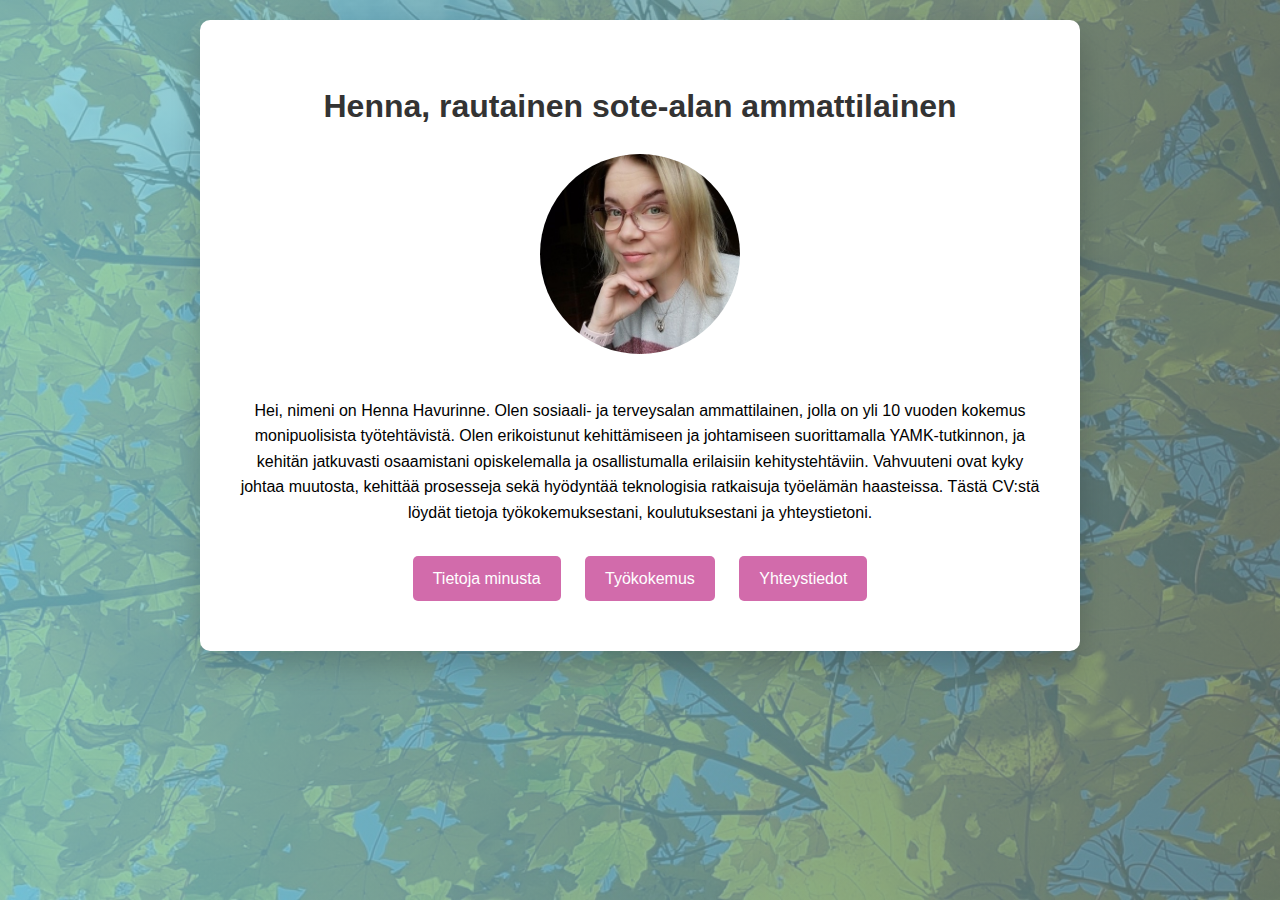
<file: index.html>
<!DOCTYPE html>
<html lang="fi">
<head>
    <meta charset="UTF-8">
    <meta name="viewport" content="width=device-width, initial-scale=1.0">
    <title>Esittely</title>
    <link rel="stylesheet" href="styles.css">
    <style>
        .container {
            text-align: center;
            max-width: 800px;
            margin: 0 auto;
        }

        .profile-image {
            max-width: 200px;
            border-radius: 50%;
            margin-bottom: 20px;
        }

        .nav-buttons a {
            display: inline-block;
            margin: 10px;
            padding: 10px 20px;
            background-color: #d26bab;
            color: white;
            text-decoration: none;
            border-radius: 5px;
        }

        .nav-buttons a:hover {
            background-color: #3d2c38;
        }
    </style>
</head>
<body>
    <div class="container">
        <h1>Henna, rautainen sote-alan ammattilainen</h1>

        <!-- Kuvan lisäys -->
        <img src="henna.jpeg" alt="Henna Havurinne" class="profile-image">
        
        <p>Hei, nimeni on Henna Havurinne. Olen sosiaali- ja terveysalan ammattilainen, jolla on yli 10 vuoden kokemus monipuolisista työtehtävistä. Olen erikoistunut kehittämiseen ja johtamiseen suorittamalla YAMK-tutkinnon, ja kehitän jatkuvasti osaamistani opiskelemalla ja osallistumalla erilaisiin kehitystehtäviin. Vahvuuteni ovat kyky johtaa muutosta, kehittää prosesseja sekä hyödyntää teknologisia ratkaisuja työelämän haasteissa. Tästä CV:stä löydät tietoja työkokemuksestani, koulutuksestani ja yhteystietoni.</p>
        
        <div class="nav-buttons">
            <a href="about.html">Tietoja minusta</a>
            <a href="experience.html">Työkokemus</a>
            <a href="contact.html">Yhteystiedot</a>
        </div>
    </div>
</body>
</html>
</file>
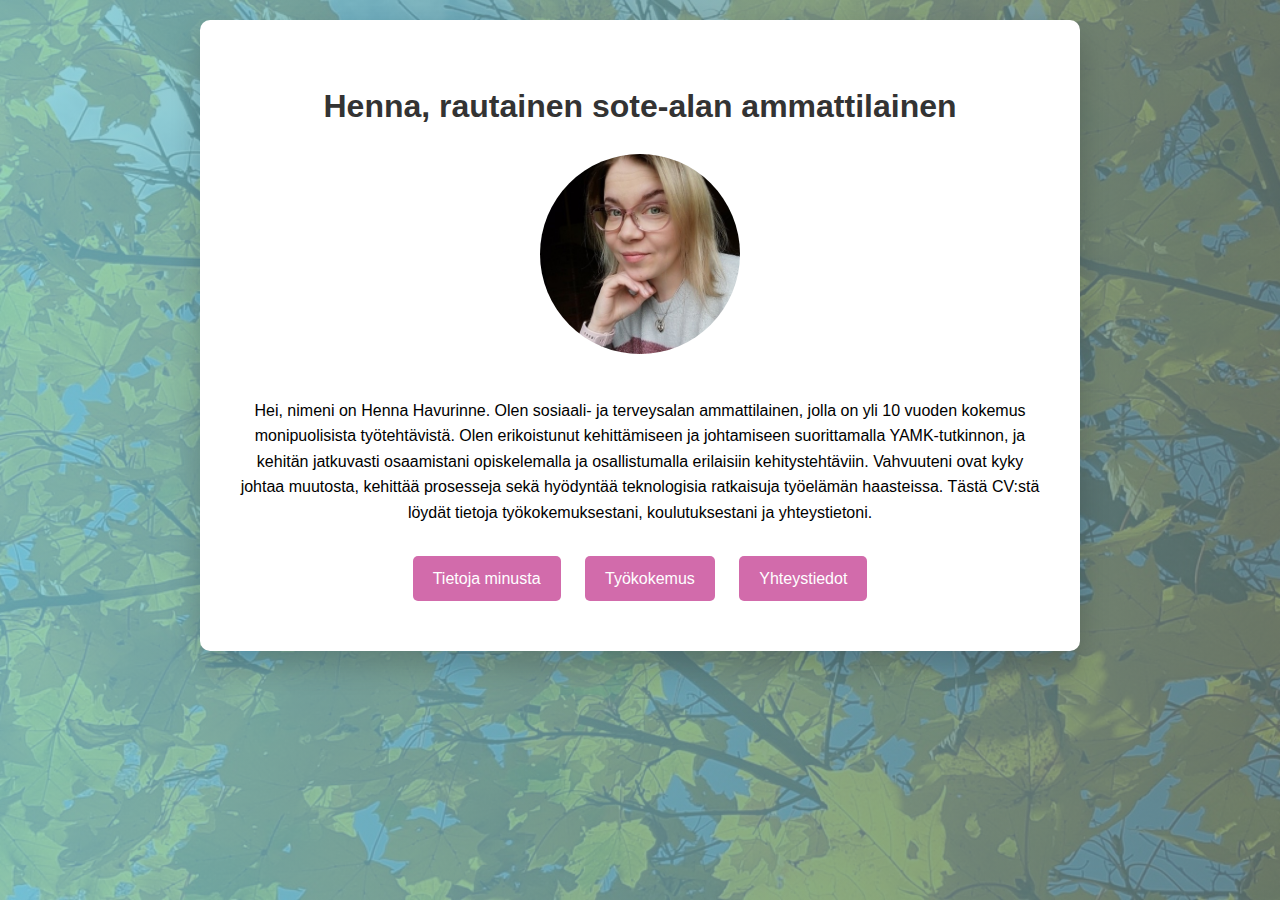
<file: netticv.html/index.html>
<!DOCTYPE html>
<html lang="fi">
<head>
    <meta charset="UTF-8">
    <meta name="viewport" content="width=device-width, initial-scale=1.0">
    <title>Esittely</title>
    <link rel="stylesheet" href="styles.css">
    <style>
        .container {
            text-align: center;
            max-width: 800px;
            margin: 0 auto;
        }

        .profile-image {
            max-width: 200px;
            border-radius: 50%;
            margin-bottom: 20px;
        }

        .nav-buttons a {
            display: inline-block;
            margin: 10px;
            padding: 10px 20px;
            background-color: #d26bab;
            color: white;
            text-decoration: none;
            border-radius: 5px;
        }

        .nav-buttons a:hover {
            background-color: #3d2c38;
        }
    </style>
</head>
<body>
    <div class="container">
        <h1>Henna, rautainen sote-alan ammattilainen</h1>

        <!-- Kuvan lisäys -->
        <img src="henna.jpeg" alt="Henna Havurinne" class="profile-image">
        
        <p>Hei, nimeni on Henna Havurinne. Olen sosiaali- ja terveysalan ammattilainen, jolla on yli 10 vuoden kokemus monipuolisista työtehtävistä. Olen erikoistunut kehittämiseen ja johtamiseen suorittamalla YAMK-tutkinnon, ja kehitän jatkuvasti osaamistani opiskelemalla ja osallistumalla erilaisiin kehitystehtäviin. Vahvuuteni ovat kyky johtaa muutosta, kehittää prosesseja sekä hyödyntää teknologisia ratkaisuja työelämän haasteissa. Tästä CV:stä löydät tietoja työkokemuksestani, koulutuksestani ja yhteystietoni.</p>
        
        <div class="nav-buttons">
            <a href="about.html">Tietoja minusta</a>
            <a href="experience.html">Työkokemus</a>
            <a href="contact.html">Yhteystiedot</a>
        </div>
    </div>
</body>
</html>
</file>
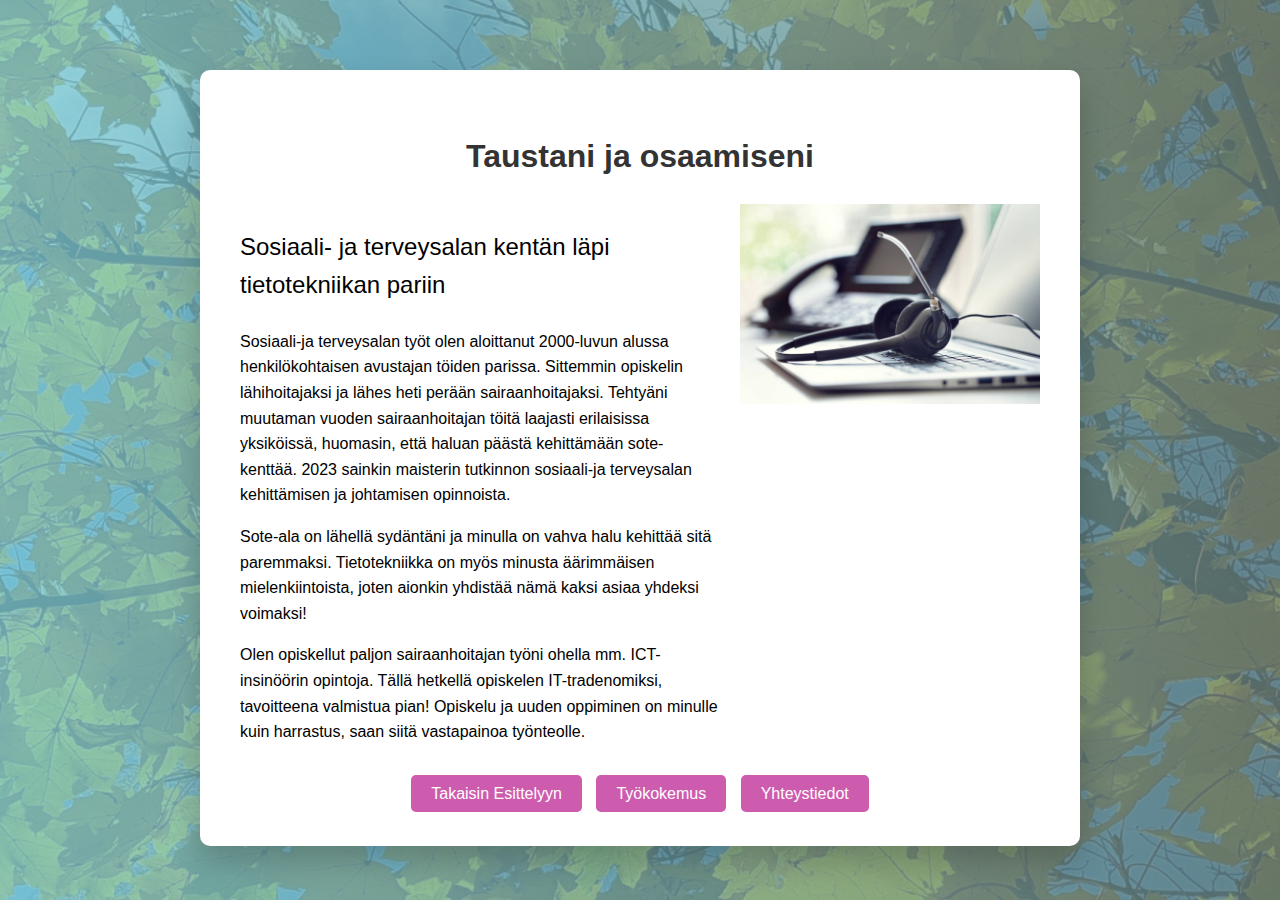
<file: about.html>
<!DOCTYPE html>
<html lang="fi">
<head>
    <meta charset="UTF-8">
    <meta name="viewport" content="width=device-width, initial-scale=1.0">
    <title>Tietoja minusta</title>
    <link rel="stylesheet" href="styles.css">
</head>
<body>
    <div class="container">
        <h1>Taustani ja osaamiseni</h1>
        
        <div class="content">
            <div class="text">
                <p style="font-size: 24px;">Sosiaali- ja terveysalan kentän läpi tietotekniikan pariin</p>
                <p>Sosiaali-ja terveysalan työt olen aloittanut 2000-luvun alussa henkilökohtaisen avustajan töiden parissa. Sittemmin opiskelin lähihoitajaksi ja lähes heti perään sairaanhoitajaksi. Tehtyäni muutaman vuoden sairaanhoitajan töitä laajasti erilaisissa yksiköissä, huomasin, että haluan päästä kehittämään sote-kenttää. 2023 sainkin maisterin tutkinnon sosiaali-ja terveysalan kehittämisen ja johtamisen opinnoista.</p>
                <p>Sote-ala on lähellä sydäntäni ja minulla on vahva halu kehittää sitä paremmaksi. Tietotekniikka on myös minusta äärimmäisen mielenkiintoista, joten aionkin yhdistää nämä kaksi asiaa yhdeksi voimaksi!</p>
                <p>Olen opiskellut paljon sairaanhoitajan työni ohella mm. ICT-insinöörin opintoja. Tällä hetkellä opiskelen IT-tradenomiksi, tavoitteena valmistua pian! Opiskelu ja uuden oppiminen on minulle kuin harrastus, saan siitä vastapainoa työnteolle.</p>
            </div>
            
            <div class="image">
                <img src="tietokone1.jpg" alt="Kuva minusta" style="width: 300px; height: auto;">
            </div>
        </div>
        
        <div class="nav-buttons">
            <a href="index.html">Takaisin Esittelyyn</a>
            <a href="experience.html">Työkokemus</a>
            <a href="contact.html">Yhteystiedot</a>
        </div>
    </div>
</body>
</html>
</file>
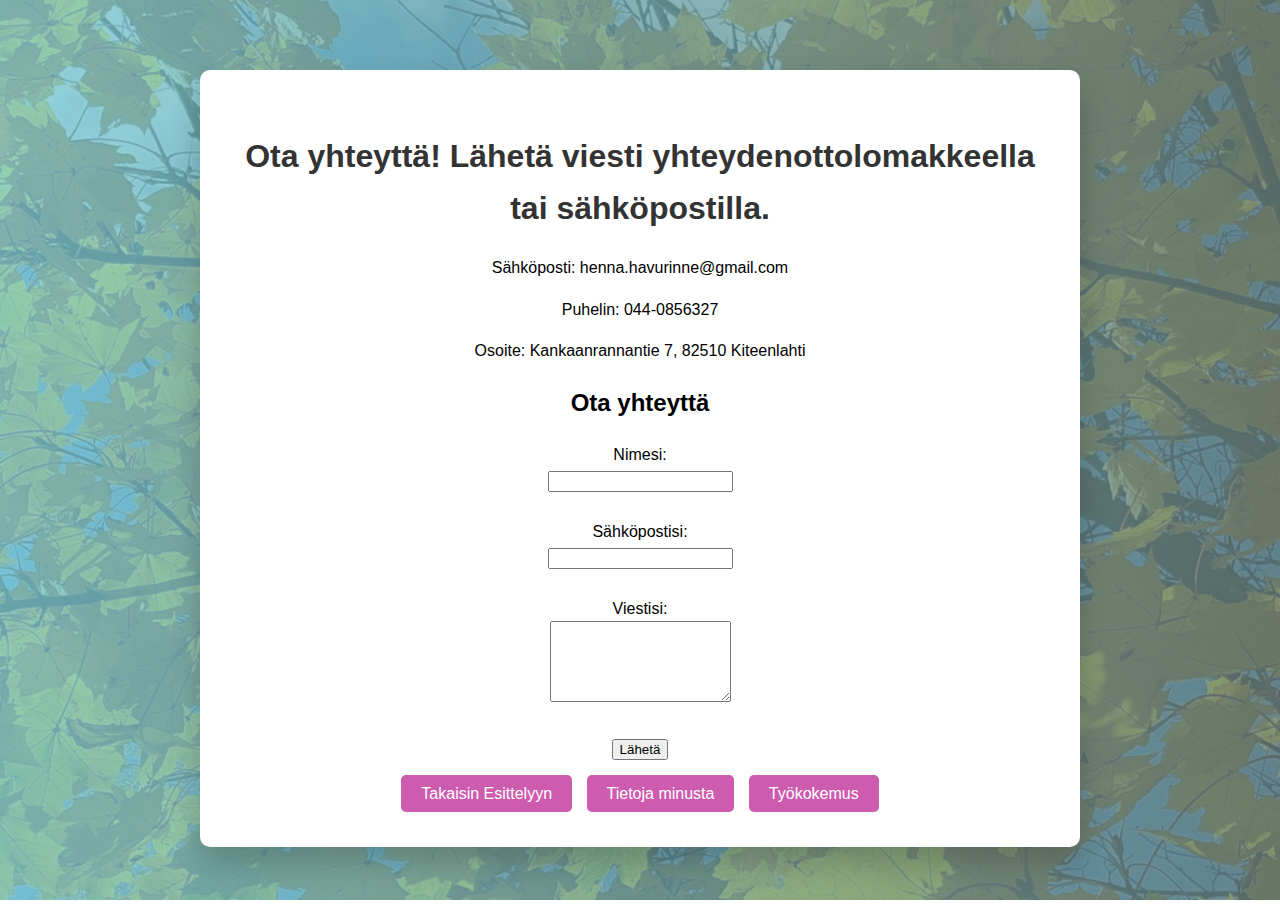
<file: contact.html>
<!DOCTYPE html>
<html lang="fi">
<head>
    <meta charset="UTF-8">
    <meta name="viewport" content="width=device-width, initial-scale=1.0">
    <title>Yhteystiedot</title>
    <link rel="stylesheet" href="styles.css">
</head>
<body>
    <div class="container">
        <h1>Ota yhteyttä! Lähetä viesti yhteydenottolomakkeella tai sähköpostilla.</h1>
        <p>Sähköposti: henna.havurinne@gmail.com</p>
        <p>Puhelin: 044-0856327</p>
        <p>Osoite: Kankaanrannantie 7, 82510 Kiteenlahti</p>

        <h2>Ota yhteyttä</h2>
        <form action="send_email.php" method="POST">
            <label for="name">Nimesi:</label><br>
            <input type="text" id="name" name="name" required><br><br>

            <label for="email">Sähköpostisi:</label><br>
            <input type="email" id="email" name="email" required><br><br>

            <label for="message">Viestisi:</label><br>
            <textarea id="message" name="message" rows="5" required></textarea><br><br>

            <button type="submit">Lähetä</button>
        </form>

        <div class="nav-buttons">
            <a href="index.html">Takaisin Esittelyyn</a>
            <a href="about.html">Tietoja minusta</a>
            <a href="experience.html">Työkokemus</a>
        </div>
    </div>
</body>
</html>
</file>
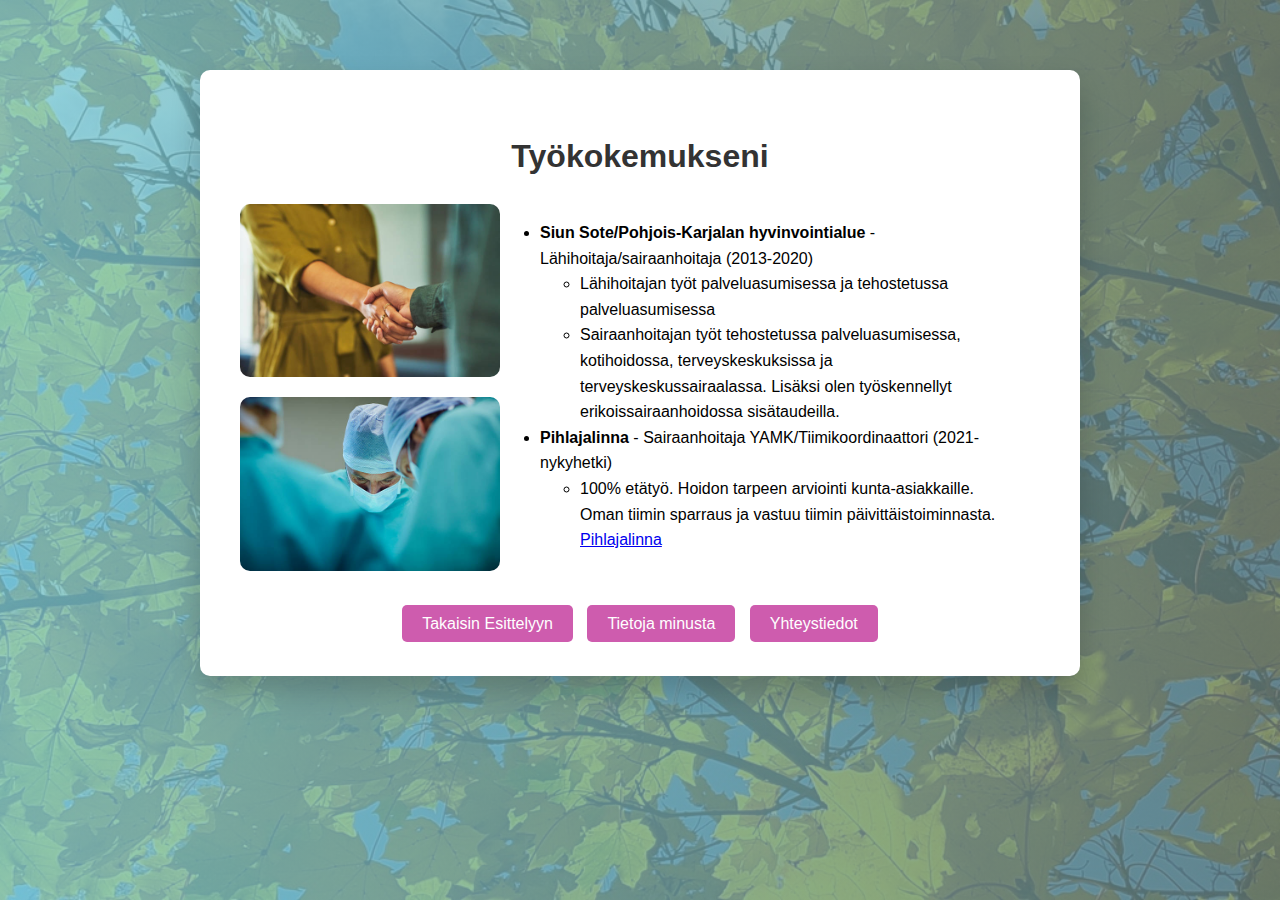
<file: experience.html>
<!DOCTYPE html>
<html lang="fi">
<head>
    <meta charset="UTF-8">
    <meta name="viewport" content="width=device-width, initial-scale=1.0">
    <title>Työkokemus</title>
    <link rel="stylesheet" href="styles.css">
</head>
<body>
    <div class="container">
        <h1>Työkokemukseni</h1>
        <div class="content">
            <div class="images">
                <img src="kättely.jpg" alt="Työpaikka 1" class="work-img">
                <img src="teamwork.jpg" alt="Työpaikka 2" class="work-img">
            </div>
            <div class="text">
                <ul>
                    <li><strong>Siun Sote/Pohjois-Karjalan hyvinvointialue</strong> - Lähihoitaja/sairaanhoitaja (2013-2020)</li>
                        <ul>
                            <li>Lähihoitajan työt palveluasumisessa ja tehostetussa palveluasumisessa</li>
                            <li>Sairaanhoitajan työt tehostetussa palveluasumisessa, kotihoidossa, terveyskeskuksissa ja terveyskeskussairaalassa. Lisäksi olen työskennellyt erikoissairaanhoidossa sisätaudeilla.</li>
                        </ul>
                    <li><strong>Pihlajalinna</strong> - Sairaanhoitaja YAMK/Tiimikoordinaattori (2021-nykyhetki)</li>
                        <ul>
                            <li>100% etätyö. Hoidon tarpeen arviointi kunta-asiakkaille. Oman tiimin sparraus ja vastuu tiimin päivittäistoiminnasta.</li>
                            <a href="https://www.pihlajalinna.fi" target="=_blank">Pihlajalinna</a>
                        </ul>
                </ul>
            </div>
        </div>
        
        <div class="nav-buttons">
            <a href="index.html">Takaisin Esittelyyn</a>
            <a href="about.html">Tietoja minusta</a>
            <a href="contact.html">Yhteystiedot</a>
        </div>
    </div>
</body>
</html>
</file>
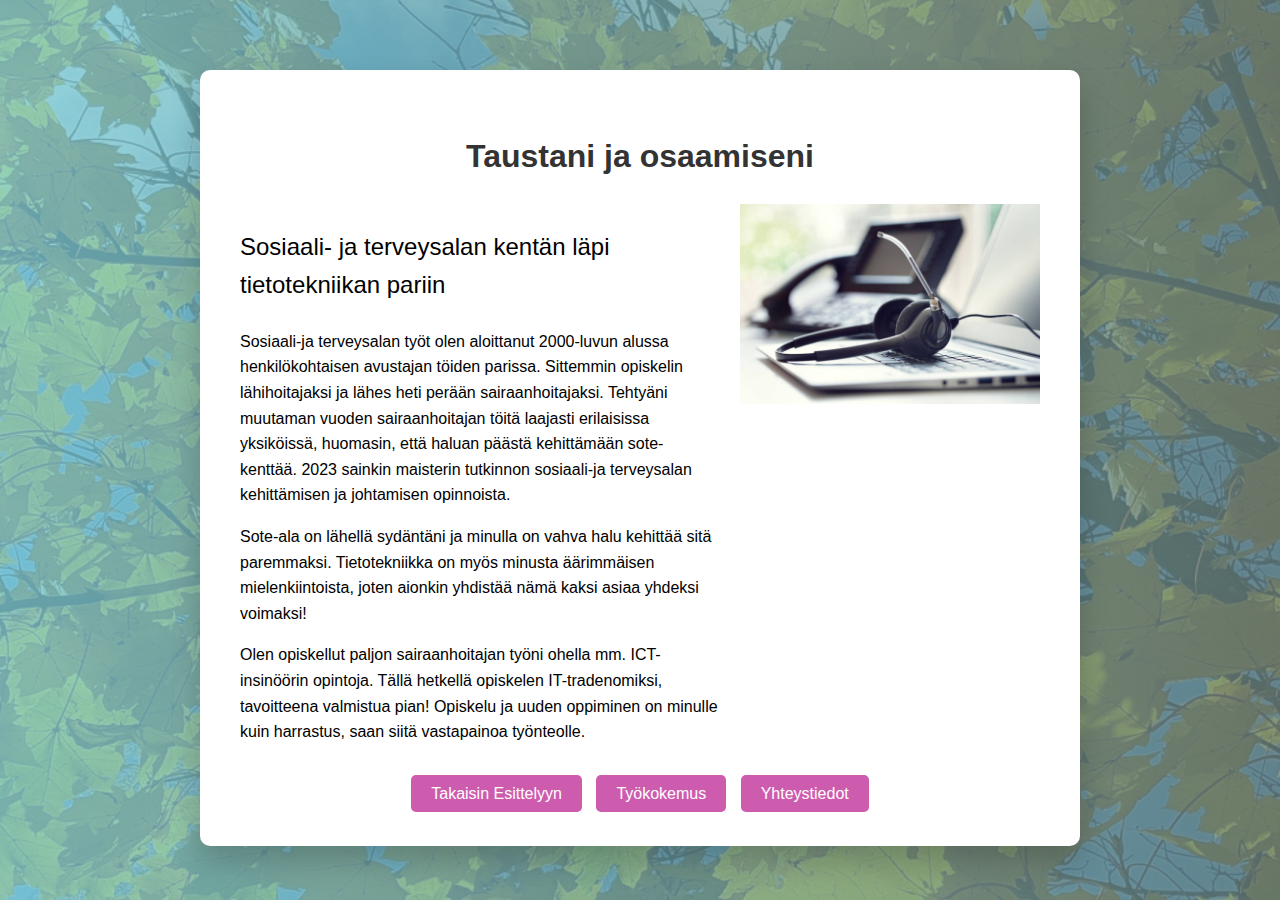
<file: netticv.html/about.html>
<!DOCTYPE html>
<html lang="fi">
<head>
    <meta charset="UTF-8">
    <meta name="viewport" content="width=device-width, initial-scale=1.0">
    <title>Tietoja minusta</title>
    <link rel="stylesheet" href="styles.css">
</head>
<body>
    <div class="container">
        <h1>Taustani ja osaamiseni</h1>
        
        <div class="content">
            <div class="text">
                <p style="font-size: 24px;">Sosiaali- ja terveysalan kentän läpi tietotekniikan pariin</p>
                <p>Sosiaali-ja terveysalan työt olen aloittanut 2000-luvun alussa henkilökohtaisen avustajan töiden parissa. Sittemmin opiskelin lähihoitajaksi ja lähes heti perään sairaanhoitajaksi. Tehtyäni muutaman vuoden sairaanhoitajan töitä laajasti erilaisissa yksiköissä, huomasin, että haluan päästä kehittämään sote-kenttää. 2023 sainkin maisterin tutkinnon sosiaali-ja terveysalan kehittämisen ja johtamisen opinnoista.</p>
                <p>Sote-ala on lähellä sydäntäni ja minulla on vahva halu kehittää sitä paremmaksi. Tietotekniikka on myös minusta äärimmäisen mielenkiintoista, joten aionkin yhdistää nämä kaksi asiaa yhdeksi voimaksi!</p>
                <p>Olen opiskellut paljon sairaanhoitajan työni ohella mm. ICT-insinöörin opintoja. Tällä hetkellä opiskelen IT-tradenomiksi, tavoitteena valmistua pian! Opiskelu ja uuden oppiminen on minulle kuin harrastus, saan siitä vastapainoa työnteolle.</p>
            </div>
            
            <div class="image">
                <img src="tietokone1.jpg" alt="Kuva minusta" style="width: 300px; height: auto;">
            </div>
        </div>
        
        <div class="nav-buttons">
            <a href="index.html">Takaisin Esittelyyn</a>
            <a href="experience.html">Työkokemus</a>
            <a href="contact.html">Yhteystiedot</a>
        </div>
    </div>
</body>
</html>
</file>
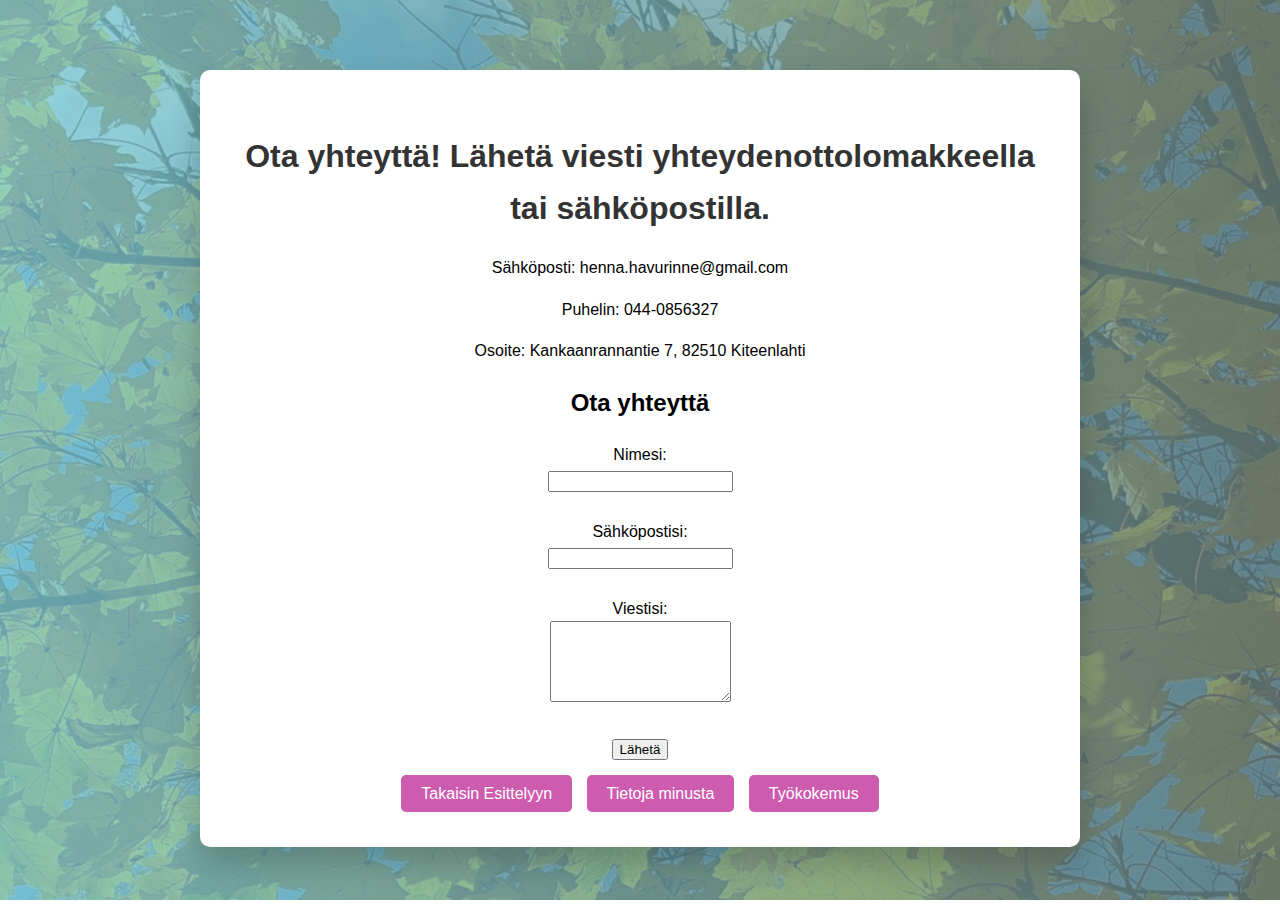
<file: netticv.html/contact.html>
<!DOCTYPE html>
<html lang="fi">
<head>
    <meta charset="UTF-8">
    <meta name="viewport" content="width=device-width, initial-scale=1.0">
    <title>Yhteystiedot</title>
    <link rel="stylesheet" href="styles.css">
</head>
<body>
    <div class="container">
        <h1>Ota yhteyttä! Lähetä viesti yhteydenottolomakkeella tai sähköpostilla.</h1>
        <p>Sähköposti: henna.havurinne@gmail.com</p>
        <p>Puhelin: 044-0856327</p>
        <p>Osoite: Kankaanrannantie 7, 82510 Kiteenlahti</p>

        <h2>Ota yhteyttä</h2>
        <form action="send_email.php" method="POST">
            <label for="name">Nimesi:</label><br>
            <input type="text" id="name" name="name" required><br><br>

            <label for="email">Sähköpostisi:</label><br>
            <input type="email" id="email" name="email" required><br><br>

            <label for="message">Viestisi:</label><br>
            <textarea id="message" name="message" rows="5" required></textarea><br><br>

            <button type="submit">Lähetä</button>
        </form>

        <div class="nav-buttons">
            <a href="index.html">Takaisin Esittelyyn</a>
            <a href="about.html">Tietoja minusta</a>
            <a href="experience.html">Työkokemus</a>
        </div>
    </div>
</body>
</html>
</file>
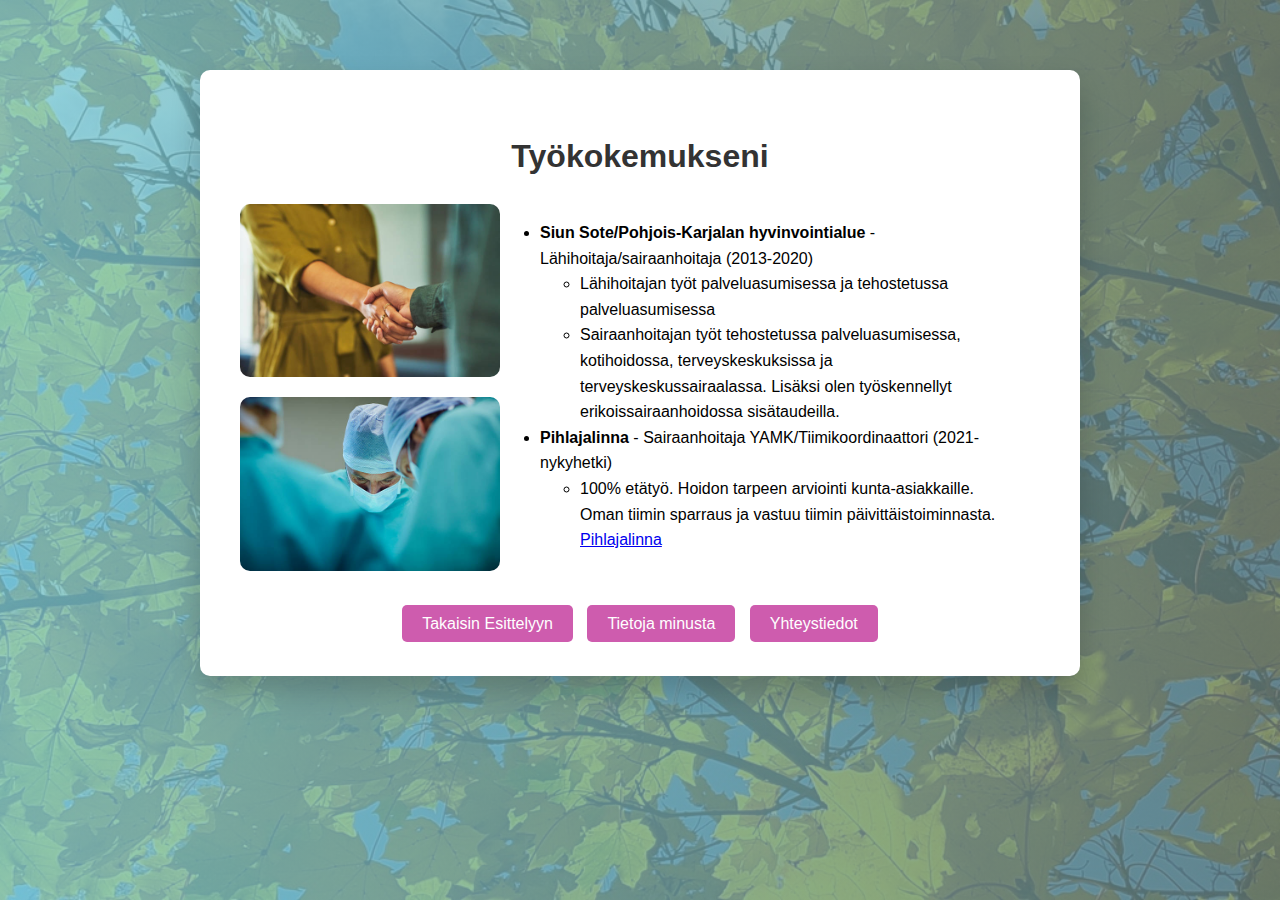
<file: netticv.html/experience.html>
<!DOCTYPE html>
<html lang="fi">
<head>
    <meta charset="UTF-8">
    <meta name="viewport" content="width=device-width, initial-scale=1.0">
    <title>Työkokemus</title>
    <link rel="stylesheet" href="styles.css">
</head>
<body>
    <div class="container">
        <h1>Työkokemukseni</h1>
        <div class="content">
            <div class="images">
                <img src="kättely.jpg" alt="Työpaikka 1" class="work-img">
                <img src="teamwork.jpg" alt="Työpaikka 2" class="work-img">
            </div>
            <div class="text">
                <ul>
                    <li><strong>Siun Sote/Pohjois-Karjalan hyvinvointialue</strong> - Lähihoitaja/sairaanhoitaja (2013-2020)</li>
                        <ul>
                            <li>Lähihoitajan työt palveluasumisessa ja tehostetussa palveluasumisessa</li>
                            <li>Sairaanhoitajan työt tehostetussa palveluasumisessa, kotihoidossa, terveyskeskuksissa ja terveyskeskussairaalassa. Lisäksi olen työskennellyt erikoissairaanhoidossa sisätaudeilla.</li>
                        </ul>
                    <li><strong>Pihlajalinna</strong> - Sairaanhoitaja YAMK/Tiimikoordinaattori (2021-nykyhetki)</li>
                        <ul>
                            <li>100% etätyö. Hoidon tarpeen arviointi kunta-asiakkaille. Oman tiimin sparraus ja vastuu tiimin päivittäistoiminnasta.</li>
                            <a href="https://www.pihlajalinna.fi" target="=_blank">Pihlajalinna</a>
                        </ul>
                </ul>
            </div>
        </div>
        
        <div class="nav-buttons">
            <a href="index.html">Takaisin Esittelyyn</a>
            <a href="about.html">Tietoja minusta</a>
            <a href="contact.html">Yhteystiedot</a>
        </div>
    </div>
</body>
</html>
</file>
<file: styles.css>
body {
    font-family: 'Roboto', sans-serif;
    line-height: 1.6;
    margin: 0;
    padding: 20px;
    background: 
        linear-gradient(to right, rgba(121, 200, 212, 0.8), rgba(103, 129, 126, 0.8)), 
        url('lehdet3.jpg'); 
    background-size: cover; 
    background-position: center; 
    background-attachment: fixed; 
}

.container {
    max-width: 800px;
    margin: 50px auto;
    background-color: #fff;
    padding: 40px;
    box-shadow: 0 15px 30px rgba(0, 0, 0, 0.2);
    border-radius: 10px;
    text-align: center;
    position: relative;
    z-index: 1;
}

h1 {
    color: #333;
}

.content {
    display: flex;
    justify-content: space-between;
    align-items: flex-start;
    text-align: left; 
}

.text {
    flex: 2;
    margin-right: 20px; 
}

.images {
    flex: 1;
    display: flex;
    flex-direction: column;
    justify-content: space-between;
}

.work-img {
    max-width: 100%;
    margin-bottom: 20px;
    border-radius: 10px; 
}

.nav-buttons {
    margin-top: 20px;
}

.nav-buttons a {
    text-decoration: none;
    padding: 10px 20px;
    margin: 5px;
    background-color: #ce5cae;
    color: white;
    border-radius: 5px;
}

.nav-buttons a:hover {
    background-color: #2c3845;
}
</file>
<file: netticv.html/styles.css>
body {
    font-family: 'Roboto', sans-serif;
    line-height: 1.6;
    margin: 0;
    padding: 20px;
    background: 
        linear-gradient(to right, rgba(121, 200, 212, 0.8), rgba(103, 129, 126, 0.8)), 
        url('lehdet3.jpg'); 
    background-size: cover; 
    background-position: center; 
    background-attachment: fixed; 
}

.container {
    max-width: 800px;
    margin: 50px auto;
    background-color: #fff;
    padding: 40px;
    box-shadow: 0 15px 30px rgba(0, 0, 0, 0.2);
    border-radius: 10px;
    text-align: center;
    position: relative;
    z-index: 1;
}

h1 {
    color: #333;
}

.content {
    display: flex;
    justify-content: space-between;
    align-items: flex-start;
    text-align: left; 
}

.text {
    flex: 2;
    margin-right: 20px; 
}

.images {
    flex: 1;
    display: flex;
    flex-direction: column;
    justify-content: space-between;
}

.work-img {
    max-width: 100%;
    margin-bottom: 20px;
    border-radius: 10px; 
}

.nav-buttons {
    margin-top: 20px;
}

.nav-buttons a {
    text-decoration: none;
    padding: 10px 20px;
    margin: 5px;
    background-color: #ce5cae;
    color: white;
    border-radius: 5px;
}

.nav-buttons a:hover {
    background-color: #2c3845;
}
</file>
